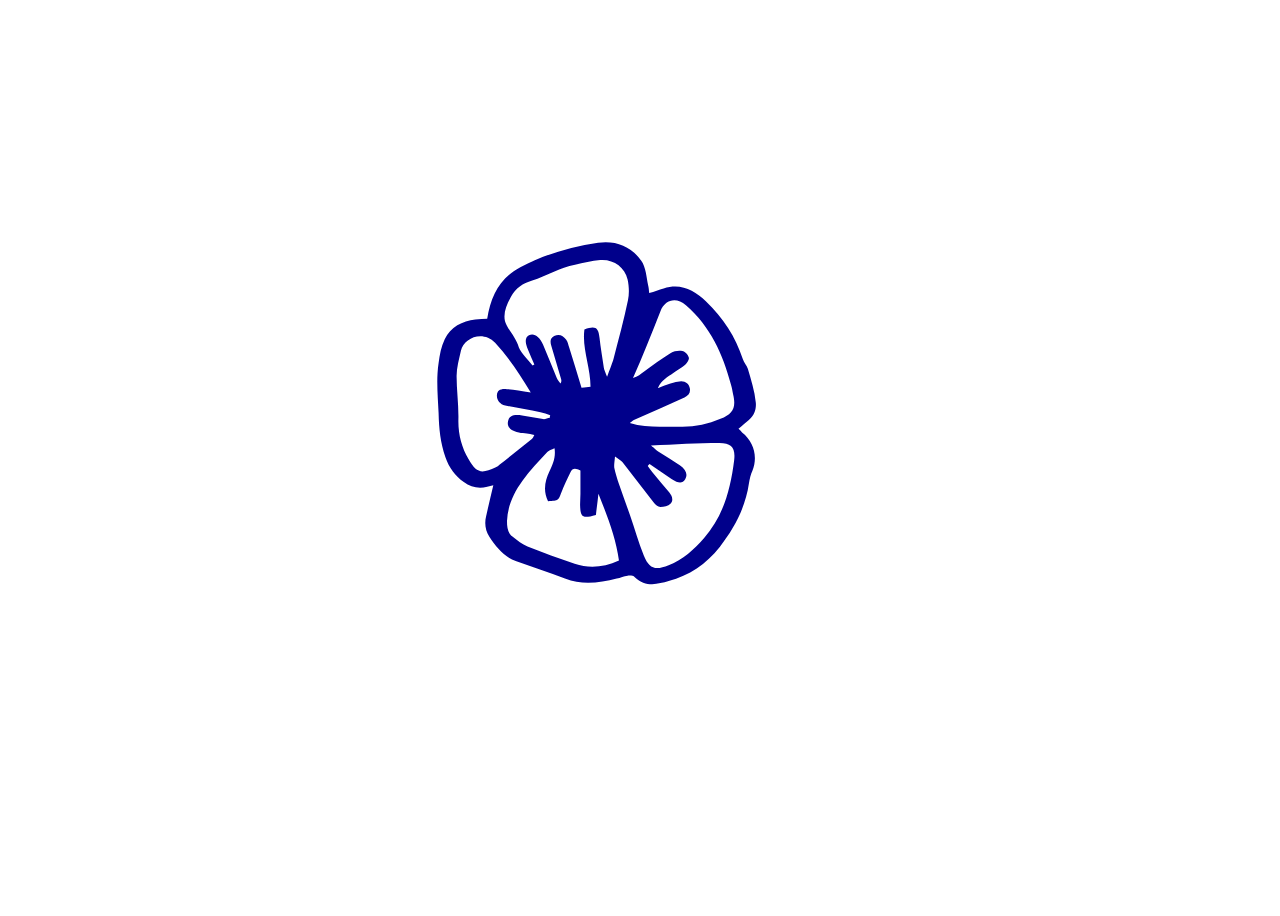
<file: HTML CSS/Week 2 - SVG/index.html>
<!DOCTYPE html>
<html lang="en">
  <head>
    <meta charset="UTF-8" />
    <meta name="viewport" content="width=device-width, initial-scale=1.0" />
    <meta http-equiv="X-UA-Compatible" content="ie=edge" />
    <title>My animation</title>
    <link rel="stylesheet" href="style.css" />
  </head>
  <body>
    <div class="animation-container">
      <div class="animation animationIsPaused">
        <!-- Inject SVG here! -->
        <svg
          xmlns="http://www.w3.org/2000/svg"
          xmlns:xlink="http://www.w3.org/1999/xlink"
          version="1.1"
          x="0px"
          y="0px"
          viewBox="0 0 100 125"
          style="enable-background: new 0 0 100 100"
          xml:space="preserve"
        >
          <g>
            <path
              d="M19.5,23.8c1-6.3,3.5-11.3,9.2-14.3c6.8-3.6,14.1-5.7,21.6-6.8c4.9-0.7,9.2,1,12,5c1.3,1.8,1.4,4.5,1.9,6.8   
              c0.2,0.7,0.2,1.4,0.3,2.2c1.5-0.5,2.7-0.9,4-1.3c4.8-1.6,8.5,0.5,11.8,3.6c4.7,4.5,8.2,9.8,10.2,16c0.3,1,1.1,1.8,1.4,2.7   
              c0.9,3.1,1.9,6.2,2.2,9.3c0.2,1.7-0.3,3.7-2,5c-0.9,0.7-1.7,1.5-2.8,2.4c0.4,0.3,0.7,0.7,1,1c3.3,2.6,4.4,6.7,2.9,10.6   
              c-0.5,1.1-0.8,2.4-1,3.6c-1,6.7-4,12.3-8.1,17.6c-3.8,4.8-8.5,7.9-14.2,9.5c-3.1,0.9-6.5,1.7-9.4-1.1c-0.4-0.4-1.3-0.5-2-0.4  
               c-1,0.1-2,0.6-3,0.8c-4.8,1.2-9.6,1.9-14.4,0c-4.5-1.7-9-3.2-13.5-4.8c-3.4-1.2-5.6-3.9-7.5-6.8c-1.1-1.7-1.4-3.7-0.9-5.7   
               c0.6-2.8,1.3-5.6,2-8.6c-0.6,0.1-1.1,0.3-1.7,0.4c-2.4,0.6-4.6,0.1-6.5-1.3c-2.4-1.7-4.1-4-5.1-6.9c-1.4-4-1.8-8-1.9-12.2  
                c-0.2-4.7-0.7-9.3,0-14c0.3-2.2,0.7-4.6,1.7-6.6c1.6-3.5,4.9-5,8.5-5.5C17.4,23.9,18.5,23.9,19.5,23.8z M32.1,36.8  
                 c0.2-0.1,0.3-0.2,0.5-0.3c-0.6-1.3-1.2-2.6-1.7-3.9c-1-2.3-0.9-3.6,0.2-4.2c1.4-0.7,2.9,0.3,3.9,2.6c1.3,3,2.5,6.1,3.8,9.2  
                  c0.2,0.6,0.7,1.1,1.1,1.6c0.3-0.6,0.2-1,0.1-1.3c-0.9-3.1-1.8-6.1-2.7-9.2c-0.3-1-0.4-2.1,0.8-2.7c1.4-0.7,2.5-0.1,3.3,1  
                   c0.5,0.6,0.6,1.5,0.9,2.3c1.1,3.6,2.3,7.3,3.4,11.1c1-0.1,1.7-0.2,2.5-0.3c0-5.5-2.4-10.6-1.7-15.9c3-1.1,3.9-0.6,4.2,2.3  
                    c0.3,2.8,0.8,5.6,1.2,8.3c0.1,0.6,0.4,1.2,0.9,2.5c0.8-2.2,1.4-3.6,1.8-5c1.4-5.4,2.9-10.8,4-16.2c0.4-1.9,0.3-4-0.1-5.8   
                    c-0.8-3.5-4-5.7-7.6-5.4c-2.4,0.2-4.7,0.8-7,1.3c-4.2,0.8-7.9,3.1-11.9,4.4c-2.6,0.8-4.6,2.1-5.9,4.5c-1.3,2.5-2.6,5.3-1.2,7.9   
                    c1.1,2.1,2.7,3.8,3.4,6.2C29,33.5,30.8,35.1,32.1,36.8z M64.6,64.2c-0.2,0.2-0.4,0.3-0.5,0.5c0.5,0.6,0.9,1.3,1.4,1.9   
                    c1.5,1.8,3.1,3.7,4.6,5.5c0.8,1,1.2,2.2,0.3,3.1c-0.6,0.6-1.8,0.9-2.8,0.9c-0.7,0-1.4-0.7-1.9-1.3c-2.9-3.7-5.7-7.4-8.6-11.1  
                     c-0.4-0.5-1.1-0.8-2.1-1.6c-0.1,1.4-0.3,2.3-0.2,3.1c0.3,1.5,0.8,3,1.3,4.5c1,2.9,2.1,5.9,3.1,8.8c1.3,3.7,2.3,7.5,3.8,11.1  
                      c1.5,3.7,3.2,4.2,6.9,2.7c4-1.6,7-4.3,9.8-7.5c5.5-6.3,7.4-13.8,8.4-21.7c0.4-3.4-0.7-4.8-4.1-4.8c-6.1,0-12.2,0.4-19,0.7  
                       c1.1,0.9,1.5,1.3,2,1.7c2,1.3,4,2.5,6,3.8c1.7,1.1,2.3,2.7,1.5,3.9c-0.8,1.2-1.8,1.2-3.8-0.1C68.7,67,66.6,65.6,64.6,64.2z    
                       M49.7,78.3c-3.8,1.1-4.3,0.7-4.4-2.8c0-1,0.1-2.1,0.1-3.1c0-2.2,0-4.3,0-6.4c-1.3-0.7-2.2-0.8-2.8,0.5c-0.9,1.9-1.8,3.7-2.5,5.6  
                        c-0.8,2.1-0.7,2.3-3.7,2.4c-1.4-2.8-0.9-5.6,0.4-8.3c0.9-1.9,1.8-3.9,1.4-6.4c-0.8,0.4-1.6,0.6-2,1c-2.4,2.6-4.9,5.1-6.9,8   
                        c-2.4,3.3-4.1,6.9-4.3,11.2c0,1.8,0.2,3.3,1.6,4.4c1.3,1,2.6,2.1,4.1,2.7c4.3,1.7,8.7,3.3,13.1,4.8c4.1,1.4,8.1,1,12.3-0.9   
                        c-0.9-6.6-3.3-12.5-5.7-18.6C50.2,74.4,49.9,76.4,49.7,78.3z M66.9,43.1c1.4-0.5,2.4-1,3.5-1.3c1-0.3,2-0.5,3-0.6  
                         c1.3,0,2.2,0.8,2.4,2c0.2,1.2-0.4,2-1.5,2.5c-4.6,2.1-9.3,4.1-13.9,6.2c-0.4,0.2-0.7,0.5-1.3,0.9c4.8,1.5,9.4,0.9,14,1  
                          c3.9,0.1,7.6-0.7,11.2-2.2c3.5-1.4,4.4-3.1,3.5-6.8c-0.2-0.9-0.3-1.8-0.6-2.7C85,33.7,81.5,26,74.7,20.1c-2.7-2.4-5.8-1.6-7.1,1.7   
                          c-1.2,3.2-2.5,6.3-3.8,9.5c-1.2,3-2.5,6-3.8,9c1.3-0.4,2.2-1.1,3.1-1.8c2.4-1.8,4.8-3.6,7.4-5.2c0.9-0.5,2.2-0.7,3.2-0.5  
                           c0.7,0.1,1.6,1,1.8,1.8c0.2,0.5-0.4,1.5-1,2c-1,0.9-2.3,1.5-3.3,2.3C69.7,40,67.9,40.8,66.9,43.1z M31.6,44.3  
                            c-3.1-5.2-6.2-9.8-9.9-13.8c-3.4-3.6-8.7-1.4-9.5,2.2c-0.5,2.3-1.2,4.7-1.2,7c0,4,0.6,8.1,0.5,12.1c-0.1,4,0.9,7.7,2.8,11  
                             c2.2,4,3.7,4.1,7.6,2.3c0.4-0.2,0.7-0.4,1-0.7c3-2.4,6-4.8,9-7.2c0.3-0.2,0.4-0.6,0.7-1.1c-0.9-0.2-1.5-0.3-2.1-0.4   
                             c-0.7-0.1-1.5-0.1-2.2-0.3c-2.3-0.4-3.4-1.6-3-3.2c0.3-1.4,1.6-1.9,3.9-1.5c1.9,0.3,3.9,0.7,5.8,1c0.6,0.1,1.3-0.3,1.9-0.4   
                             c0-0.2,0-0.5,0.1-0.7c-0.9-0.3-1.8-0.6-2.7-0.8c-3.3-0.7-6.5-1.2-9.8-1.9c-1.5-0.3-2.4-1.6-2.3-2.9c0.1-1.2,0.9-1.8,2.8-1.6   
                             C26.9,43.4,28.9,43.9,31.6,44.3z"
            />
          </g>
        </svg>
      </div>
    </div>
  </body>
</html>
</file>
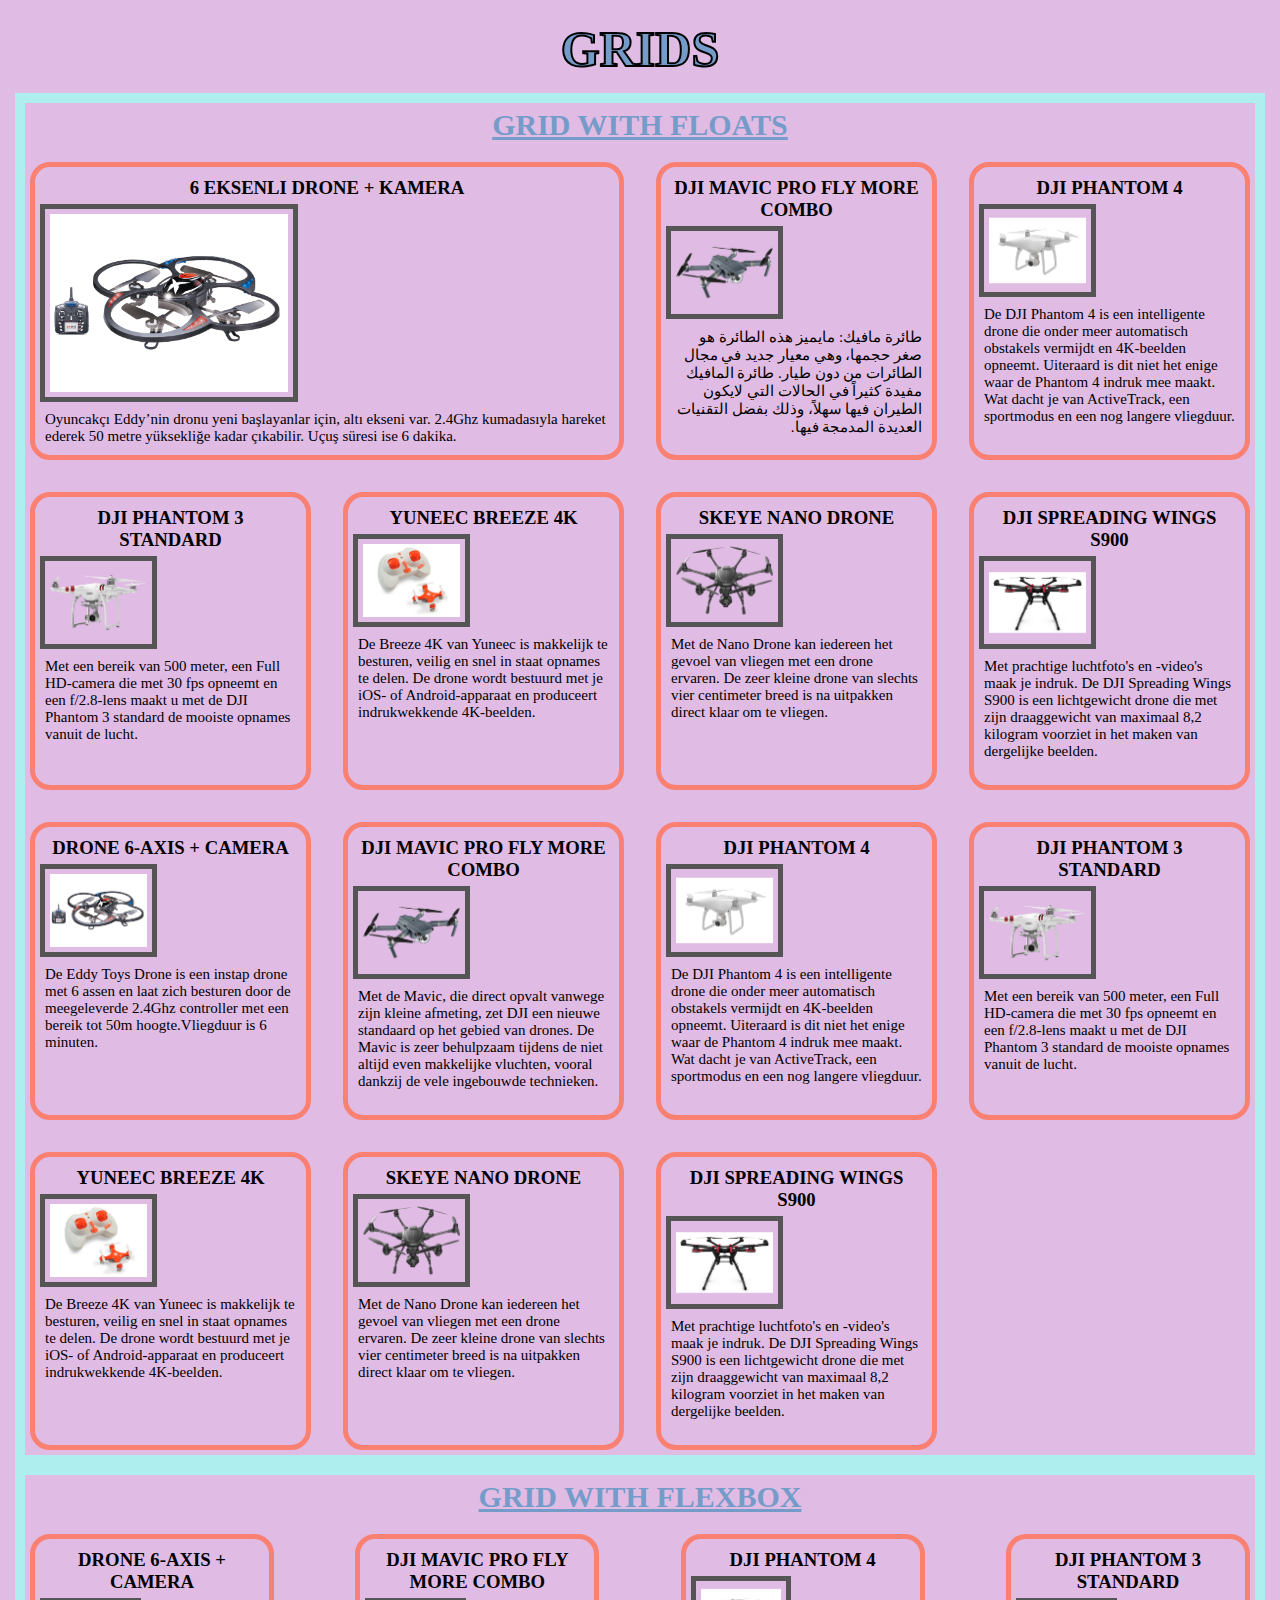
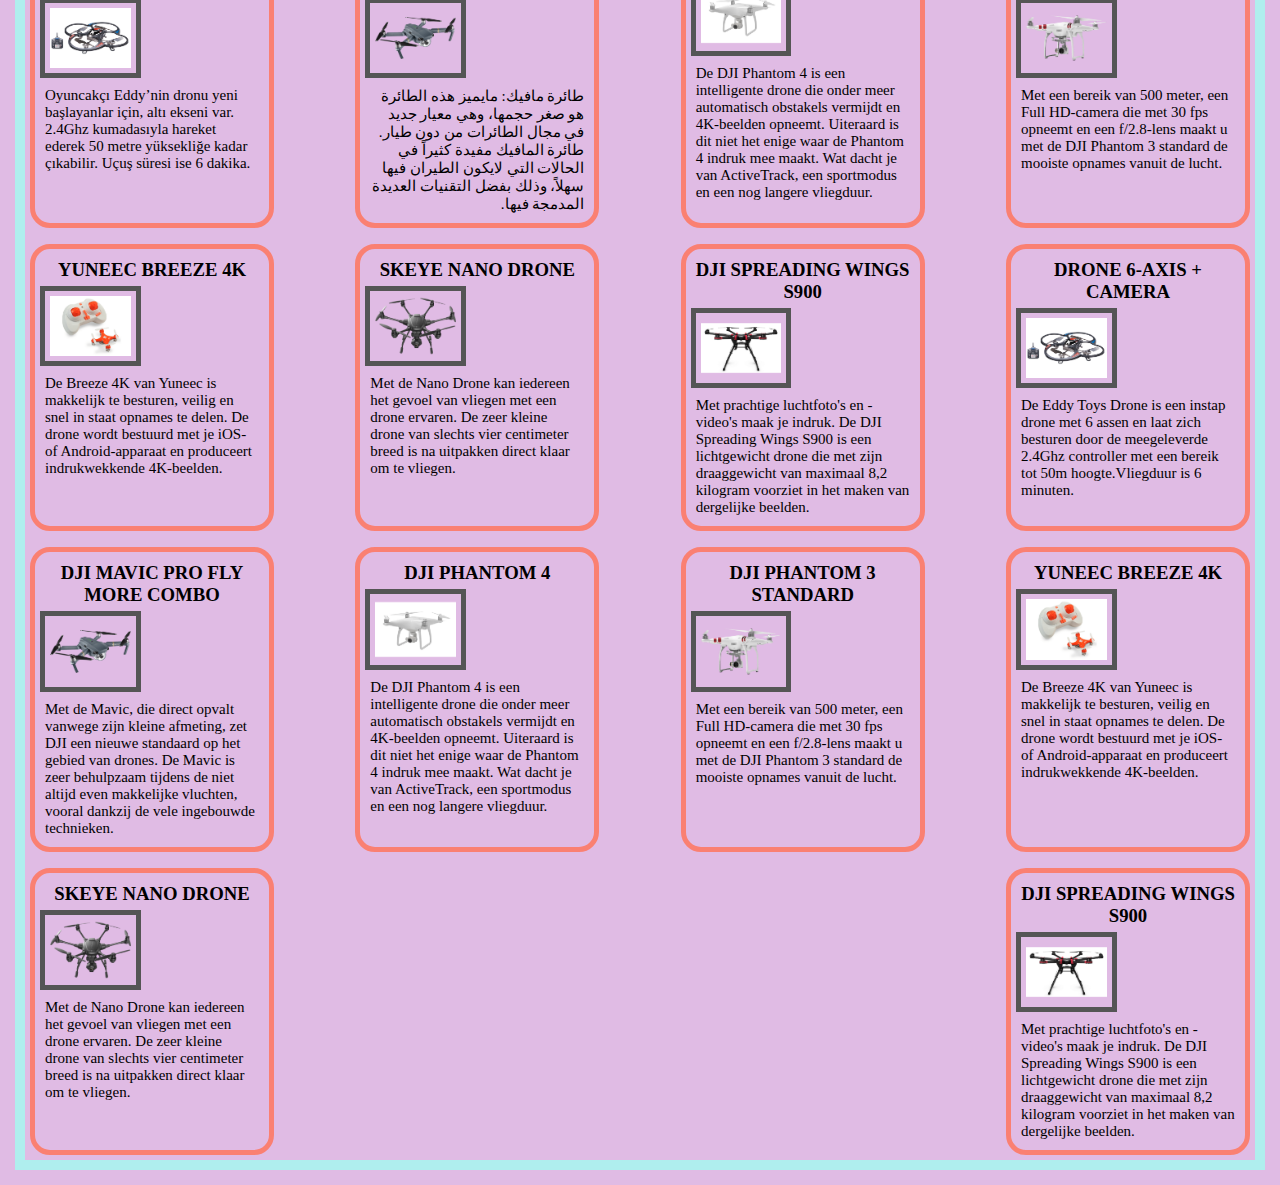
<file: HTML CSS/Week 2/index.html>
<!DOCTYPE html>
<html>
  <head>
    <meta charset="utf-8" />
    <meta name="viewport" content="width=device-width, initial-scale=1.0" />
    <title>Grids</title>
    <link rel="stylesheet" href="main.css" />
  </head>
  <body>
    <header>
      <h1>Grids</h1>
    </header>
    <main>
      <section>
        <h2>Grid with floats</h2>
        <ul id="grid-floats">
          <li class="grid-item">
            <h3>6 Eksenli Drone + Kamera</h3>
            <img src="images/drone1.png" />
            <p>
              Oyuncakçı Eddy’nin dronu yeni başlayanlar için, altı ekseni var.
              2.4Ghz kumadasıyla hareket ederek 50 metre yüksekliğe kadar
              çıkabilir. Uçuş süresi ise 6 dakika.
            </p>
          </li>
          <li class="grid-item">
            <h3>DJI Mavic Pro Fly More Combo</h3>
            <img src="images/drone2.png" />
            <p dir="rtl">
              طائرة مافيك: مايميز هذه الطائرة هو صغر حجمها، وهي معيار جديد في
              مجال الطائرات من دون طيار. طائرة المافيك مفيدة كثيراً في الحالات
              التي لايكون الطيران فيها سهلاً، وذلك بفضل التقنيات العديدة المدمجة
              فيها.
            </p>
          </li>
          <li class="grid-item">
            <h3>DJI Phantom 4</h3>
            <img src="images/drone3.png" />
            <p>
              De DJI Phantom 4 is een intelligente drone die onder meer
              automatisch obstakels vermijdt en 4K-beelden opneemt. Uiteraard is
              dit niet het enige waar de Phantom 4 indruk mee maakt. Wat dacht
              je van ActiveTrack, een sportmodus en een nog langere vliegduur.
            </p>
          </li>
          <li class="grid-item">
            <h3>DJI Phantom 3 Standard</h3>
            <img src="images/drone4.png" />
            <p>
              Met een bereik van 500 meter, een Full HD-camera die met 30 fps
              opneemt en een f/2.8-lens maakt u met de DJI Phantom 3 standard de
              mooiste opnames vanuit de lucht.
            </p>
          </li>
          <li class="grid-item">
            <h3>YUNEEC Breeze 4K</h3>
            <img src="images/drone5.png" />
            <p>
              De Breeze 4K van Yuneec is makkelijk te besturen, veilig en snel
              in staat opnames te delen. De drone wordt bestuurd met je iOS- of
              Android-apparaat en produceert indrukwekkende 4K-beelden.
            </p>
          </li>
          <li class="grid-item">
            <h3>SKEYE Nano Drone</h3>
            <img src="images/drone6.png" />
            <p>
              Met de Nano Drone kan iedereen het gevoel van vliegen met een
              drone ervaren. De zeer kleine drone van slechts vier centimeter
              breed is na uitpakken direct klaar om te vliegen.
            </p>
          </li>
          <li class="grid-item">
            <h3>DJI Spreading Wings S900</h3>
            <img src="images/drone7.png" />
            <p>
              Met prachtige luchtfoto's en -video's maak je indruk. De DJI
              Spreading Wings S900 is een lichtgewicht drone die met zijn
              draaggewicht van maximaal 8,2 kilogram voorziet in het maken van
              dergelijke beelden.
            </p>
          </li>
          <li class="grid-item">
            <h3>Drone 6-AXIS + camera</h3>
            <img src="images/drone1.png" />
            <p>
              De Eddy Toys Drone is een instap drone met 6 assen en laat zich
              besturen door de meegeleverde 2.4Ghz controller met een bereik tot
              50m hoogte.Vliegduur is 6 minuten.
            </p>
          </li>
          <li class="grid-item">
            <h3>DJI Mavic Pro Fly More Combo</h3>
            <img src="images/drone2.png" />
            <p>
              Met de Mavic, die direct opvalt vanwege zijn kleine afmeting, zet
              DJI een nieuwe standaard op het gebied van drones. De Mavic is
              zeer behulpzaam tijdens de niet altijd even makkelijke vluchten,
              vooral dankzij de vele ingebouwde technieken.
            </p>
          </li>
          <li class="grid-item">
            <h3>DJI Phantom 4</h3>
            <img src="images/drone3.png" />
            <p>
              De DJI Phantom 4 is een intelligente drone die onder meer
              automatisch obstakels vermijdt en 4K-beelden opneemt. Uiteraard is
              dit niet het enige waar de Phantom 4 indruk mee maakt. Wat dacht
              je van ActiveTrack, een sportmodus en een nog langere vliegduur.
            </p>
          </li>
          <li class="grid-item">
            <h3>DJI Phantom 3 Standard</h3>
            <img src="images/drone4.png" />
            <p>
              Met een bereik van 500 meter, een Full HD-camera die met 30 fps
              opneemt en een f/2.8-lens maakt u met de DJI Phantom 3 standard de
              mooiste opnames vanuit de lucht.
            </p>
          </li>
          <li class="grid-item">
            <h3>YUNEEC Breeze 4K</h3>
            <img src="images/drone5.png" />
            <p>
              De Breeze 4K van Yuneec is makkelijk te besturen, veilig en snel
              in staat opnames te delen. De drone wordt bestuurd met je iOS- of
              Android-apparaat en produceert indrukwekkende 4K-beelden.
            </p>
          </li>
          <li class="grid-item">
            <h3>SKEYE Nano Drone</h3>
            <img src="images/drone6.png" />
            <p>
              Met de Nano Drone kan iedereen het gevoel van vliegen met een
              drone ervaren. De zeer kleine drone van slechts vier centimeter
              breed is na uitpakken direct klaar om te vliegen.
            </p>
          </li>
          <li class="grid-item">
            <h3>DJI Spreading Wings S900</h3>
            <img src="images/drone7.png" />
            <p>
              Met prachtige luchtfoto's en -video's maak je indruk. De DJI
              Spreading Wings S900 is een lichtgewicht drone die met zijn
              draaggewicht van maximaal 8,2 kilogram voorziet in het maken van
              dergelijke beelden.
            </p>
          </li>
        </ul>
      </section>
      <section>
        <h2>Grid with flexbox</h2>
        <ul id="grid-flex">
          <li class="grid-item">
            <h3>Drone 6-AXIS + camera</h3>
            <img src="images/drone1.png" />
            <p>
              Oyuncakçı Eddy’nin dronu yeni başlayanlar için, altı ekseni var.
              2.4Ghz kumadasıyla hareket ederek 50 metre yüksekliğe kadar
              çıkabilir. Uçuş süresi ise 6 dakika.
            </p>
          </li>
          <li class="grid-item">
            <h3>DJI Mavic Pro Fly More Combo</h3>
            <img src="images/drone2.png" />
            <p dir="rtl">
              طائرة مافيك: مايميز هذه الطائرة هو صغر حجمها، وهي معيار جديد في
              مجال الطائرات من دون طيار. طائرة المافيك مفيدة كثيراً في الحالات
              التي لايكون الطيران فيها سهلاً، وذلك بفضل التقنيات العديدة المدمجة
              فيها.
            </p>
          </li>
          <li class="grid-item">
            <h3>DJI Phantom 4</h3>
            <img src="images/drone3.png" />
            <p>
              De DJI Phantom 4 is een intelligente drone die onder meer
              automatisch obstakels vermijdt en 4K-beelden opneemt. Uiteraard is
              dit niet het enige waar de Phantom 4 indruk mee maakt. Wat dacht
              je van ActiveTrack, een sportmodus en een nog langere vliegduur.
            </p>
          </li>
          <li class="grid-item">
            <h3>DJI Phantom 3 Standard</h3>
            <img src="images/drone4.png" />
            <p>
              Met een bereik van 500 meter, een Full HD-camera die met 30 fps
              opneemt en een f/2.8-lens maakt u met de DJI Phantom 3 standard de
              mooiste opnames vanuit de lucht.
            </p>
          </li>
          <li class="grid-item">
            <h3>YUNEEC Breeze 4K</h3>
            <img src="images/drone5.png" />
            <p>
              De Breeze 4K van Yuneec is makkelijk te besturen, veilig en snel
              in staat opnames te delen. De drone wordt bestuurd met je iOS- of
              Android-apparaat en produceert indrukwekkende 4K-beelden.
            </p>
          </li>
          <li class="grid-item">
            <h3>SKEYE Nano Drone</h3>
            <img src="images/drone6.png" />
            <p>
              Met de Nano Drone kan iedereen het gevoel van vliegen met een
              drone ervaren. De zeer kleine drone van slechts vier centimeter
              breed is na uitpakken direct klaar om te vliegen.
            </p>
          </li>
          <li class="grid-item">
            <h3>DJI Spreading Wings S900</h3>
            <img src="images/drone7.png" />
            <p>
              Met prachtige luchtfoto's en -video's maak je indruk. De DJI
              Spreading Wings S900 is een lichtgewicht drone die met zijn
              draaggewicht van maximaal 8,2 kilogram voorziet in het maken van
              dergelijke beelden.
            </p>
          </li>
          <li class="grid-item">
            <h3>Drone 6-AXIS + camera</h3>
            <img src="images/drone1.png" />
            <p>
              De Eddy Toys Drone is een instap drone met 6 assen en laat zich
              besturen door de meegeleverde 2.4Ghz controller met een bereik tot
              50m hoogte.Vliegduur is 6 minuten.
            </p>
          </li>
          <li class="grid-item">
            <h3>DJI Mavic Pro Fly More Combo</h3>
            <img src="images/drone2.png" />
            <p>
              Met de Mavic, die direct opvalt vanwege zijn kleine afmeting, zet
              DJI een nieuwe standaard op het gebied van drones. De Mavic is
              zeer behulpzaam tijdens de niet altijd even makkelijke vluchten,
              vooral dankzij de vele ingebouwde technieken.
            </p>
          </li>
          <li class="grid-item">
            <h3>DJI Phantom 4</h3>
            <img src="images/drone3.png" />
            <p>
              De DJI Phantom 4 is een intelligente drone die onder meer
              automatisch obstakels vermijdt en 4K-beelden opneemt. Uiteraard is
              dit niet het enige waar de Phantom 4 indruk mee maakt. Wat dacht
              je van ActiveTrack, een sportmodus en een nog langere vliegduur.
            </p>
          </li>
          <li class="grid-item">
            <h3>DJI Phantom 3 Standard</h3>
            <img src="images/drone4.png" />
            <p>
              Met een bereik van 500 meter, een Full HD-camera die met 30 fps
              opneemt en een f/2.8-lens maakt u met de DJI Phantom 3 standard de
              mooiste opnames vanuit de lucht.
            </p>
          </li>
          <li class="grid-item">
            <h3>YUNEEC Breeze 4K</h3>
            <img src="images/drone5.png" />
            <p>
              De Breeze 4K van Yuneec is makkelijk te besturen, veilig en snel
              in staat opnames te delen. De drone wordt bestuurd met je iOS- of
              Android-apparaat en produceert indrukwekkende 4K-beelden.
            </p>
          </li>
          <li class="grid-item">
            <h3>SKEYE Nano Drone</h3>
            <img src="images/drone6.png" />
            <p>
              Met de Nano Drone kan iedereen het gevoel van vliegen met een
              drone ervaren. De zeer kleine drone van slechts vier centimeter
              breed is na uitpakken direct klaar om te vliegen.
            </p>
          </li>
          <li class="grid-item">
            <h3>DJI Spreading Wings S900</h3>
            <img src="images/drone7.png" />
            <p>
              Met prachtige luchtfoto's en -video's maak je indruk. De DJI
              Spreading Wings S900 is een lichtgewicht drone die met zijn
              draaggewicht van maximaal 8,2 kilogram voorziet in het maken van
              dergelijke beelden.
            </p>
          </li>
        </ul>
      </section>
    </main>
  </body>
</html>
</file>
<file: HTML CSS/Week 2 - SVG/style.css>
/* PAGE STYLING */

body {
  align-items: center;
  background-color: #fff;
  display: flex;
  flex-direction: column;
  height: 100vh;
  justify-content: center;
  width: 99vw;
}

.animation-container {
  display: flex;
  align-items: center;
  justify-content: center;
  height: 70%;
}

.animation {
  height: 450px;
  width: 450px;
  display: flex;
  fill: darkblue;
  animation: flower 3s infinite;
}

/* ANIMATION STYLING: */

@keyframes flower {
  from {
    -webkit-transform: rotate(0deg);
    height: 650px;
    width: 650px;
  }
  to {
    -webkit-transform: rotate(360deg);
    height: 350px;
    width: 350px;
  }
}
</file>
<file: HTML CSS/Week 2/main.css>
* {
  background-color: #e0bbe4;
  padding: 5px;
  margin: 0px;
  box-sizing: border-box;
}
ul {
  list-style-type: none;
}
section:first-child {
  background: paleturquoise;
  align-self: center;
  padding: 10px;
  height: 100%;
  width: auto;
}
section:last-child {
  background: paleturquoise;
  align-self: center;
  padding: 10px;
  height: 100%;
  width: auto;
}
h1 {
  font-size: 50px;
  text-align: center;
  color: #759cc9;
  text-transform: uppercase;
  -webkit-text-stroke: 2px black;
}
h1 {
  animation: wiggle 2.5s linear infinite;
}
@keyframes wiggle {
  0%,
  0% {
    transform: rotateZ(0);
  }
  15% {
    transform: rotateZ(-5deg);
  }
  20% {
    transform: rotateZ(10deg);
  }
  25% {
    transform: rotateZ(-10deg);
  }
  30% {
    transform: rotateZ(6deg);
  }
  35% {
    transform: rotateZ(-4deg);
  }
  40%,
  100% {
    transform: rotateZ(0);
  }
}

h2 {
  text-align: center;
  font-size: 30px;
  text-transform: uppercase;
  text-decoration: underline;
  color: #759cc9;
  padding-bottom: 15px;
}
h3 {
  text-align: center;
  text-transform: uppercase;
}
p {
  font-size: 15px;
  font-family: "Times New Roman", Times, serif;
  position: relative;
}
img {
  width: 45%;
  height: auto;
  border: 5px solid #555;
}

#grid-floats {
  display: grid;
  grid-template-columns: repeat(4, 1fr);
  grid-template-rows: repeat(4, 1fr);
  gap: 2em;
}
.grid-item:first-child {
  grid-column: 1 / 3;
  grid-row: 1 / 2;
}
.grid-item {
  box-sizing: border-box;
  border: 5px solid salmon;
  border-radius: 20px;
}

#grid-flex {
  display: flex;
  flex-wrap: wrap;
  justify-content: space-between;
  gap: 1em;
}

#grid-flex > .grid-item {
  width: 20%;
  align-content: flex-start;
}

/* 
  ##Device = Tablets, Ipads (portrait)
  ##Screen = B/w 768px to 1024px
*/

/*
Must figure out how to adjust item 1 to match hw example.
*/

@media (min-width: 768px) and (max-width: 1024px) {
  #grid-floats {
    grid-template-columns: 1fr 1fr 1fr;
  }
  #grid-floats li:nth-child(1) {
    width: 95%;
    height: 300px;
  }
  #grid-floats li:nth-child(2) {
    width: 95%;
    height: 300px;

    margin-right: 350px;
  }

  #grid-flex {
    display: flex;
    flex-wrap: wrap;
    justify-content: space-evenly;
    gap: 1em;
  }
  #grid-flex > .grid-item {
    width: 30%;
  }
}
/* 
  ##Device = Low Resolution Tablets, Mobiles (Landscape)
  ##Screen = B/w 481px to 767px
*/

@media (min-width: 481px) and (max-width: 767px) {
  #grid-floats {
    grid-template-columns: 1fr 1fr;
  }
  #grid-flex > .grid-item {
    width: 40%;
  }
}
</file>
